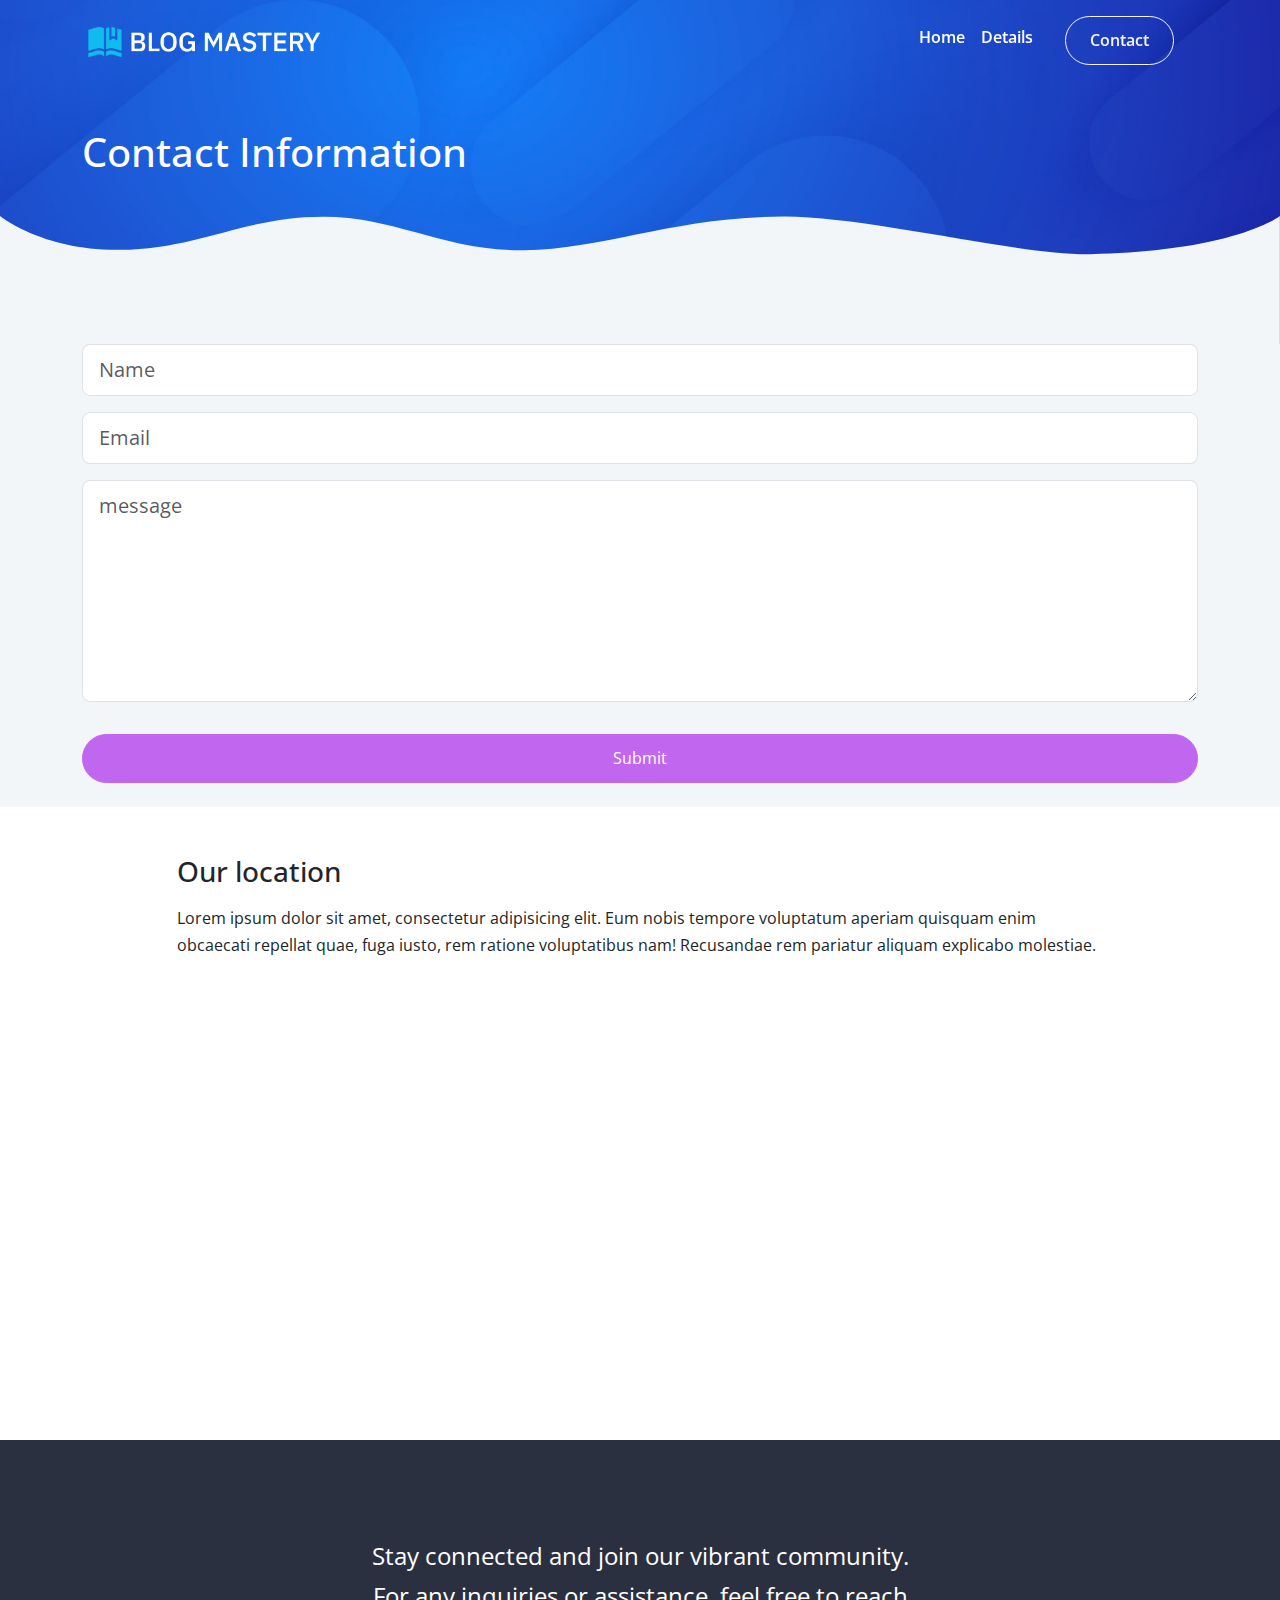
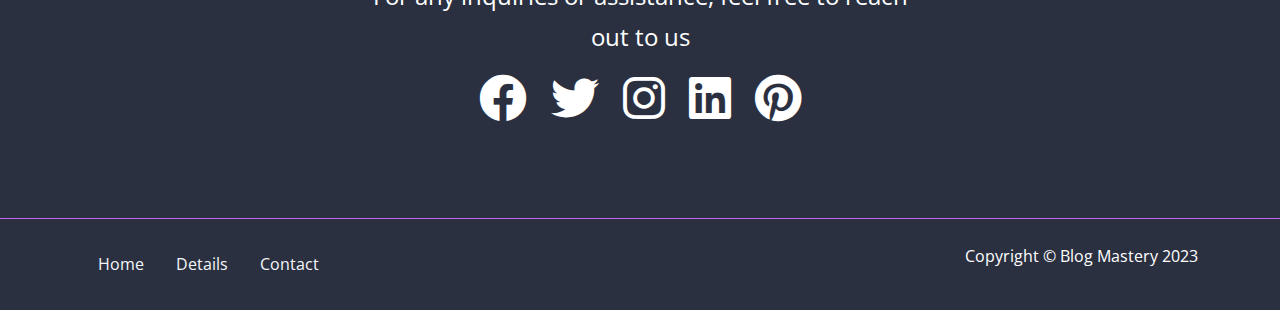
<file: contact.html>
<!DOCTYPE html>
<html lang="en">
    <head>
        <meta charset="UTF-8" />
        <meta http-equiv="X-UA-Compatible" content="IE=edge" />
        <meta name="viewport" content="width=device-width, initial-scale=1.0" />
        <link
            href="https://fonts.googleapis.com/css2?family=Open+Sans:ital,wght@0,400;0,600;0,700;1,400&display=swap"
            rel="stylesheet"
        />
        <link rel="stylesheet" href="css/fontawesome.css" />
        <link rel="stylesheet" href="css/bootstrap.css" />
        <link rel="stylesheet" href="css/styles.css" />
        <link rel="icon" href="images/favicon.png" />
        <title>Free E-Book | Start Your Own Blog</title>
    </head>
    <body>
        <!-- navigation -->
        <nav class="navbar navbar-expand-lg fixed-top navbar-dark">
            <div class="container">
                <a href="index.html" class="navbar-brand">
                    <img src="images/logo.png" alt="logo" width="255" />
                </a>
                <button
                    class="navbar-toggler"
                    type="button"
                    data-bs-toggle="collapse"
                    data-bs-target="#navbarNavDropdown"
                >
                    <span class="navbar-toggler-icon"></span>
                </button>
                <div class="collapse navbar-collapse" id="navbarNavDropdown">
                    <ul class="navbar-nav ms-auto">
                        <li class="nav-item">
                            <a href="index.html" class="nav-link fw-semibold">Home</a>
                        </li>
                        <li class="nav-item">
                            <a href="#details" class="nav-link fw-semibold">Details</a>
                        </li>
                        <li class="nav-item">
                            <a
                                href="contact.html"
                                class="btn btn-outline-light fw-semibold px-4 mx-4"
                                >Contact</a
                            >
                        </li>
                    </ul>
                </div>
            </div>
        </nav>

        <!-- header -->
        <header class="header">
            <!-- hero -->
            <div class="hero text-white pt-7 pb-4">
                <div class="container-xl">
                    <div class="row">
                        <div class="col-12">
                            <h1>Contact Information</h1>
                        </div>
                    </div>
                </div>
            </div>
            <svg
                class="frame-decoration"
                data-name="Layer 2"
                xmlns="http://www.w3.org/2000/svg"
                preserveAspectRatio="none"
                viewBox="0 0 1920 192.275"
            >
                <defs>
                    <style>
                        .cls-1 {
                            fill: #f3f6f9;
                        }
                    </style>
                </defs>
                <title>frame-decoration</title>
                <path
                    class="cls-1"
                    d="M0,158.755s63.9,52.163,179.472,50.736c121.494-1.5,185.839-49.738,305.984-49.733,109.21,0,181.491,51.733,300.537,50.233,123.941-1.562,225.214-50.126,390.43-50.374,123.821-.185,353.982,58.374,458.976,56.373,217.907-4.153,284.6-57.236,284.6-57.236V351.03H0V158.755Z"
                    transform="translate(0 -158.755)"
                />
            </svg>
        </header>

        <!-- contact form -->
        <section class="contact bg-light pb-4">
            <div class="container">
                <div class="row">
                    <div class="col-12">
                        <form action="https://formspree.io/f/xoqoagob" method="POST">
                            <div class="mb-3">
                                <input
                                    type="text"
                                    class="form-control form-control-lg"
                                    placeholder="Name"
                                    name="name"
                                />
                            </div>
                            <div class="mb-3">
                                <input
                                    type="email"
                                    class="form-control form-control-lg"
                                    placeholder="Email"
                                    name="email"
                                />
                            </div>
                            <div class="mb-3">
                                <textarea
                                    name="message"
                                    rows="6"
                                    class="form-control form-control-lg"
                                    placeholder="message"
                                ></textarea>
                            </div>
                            <div class="d-grid">
                                <button class="btn btn-primary text-white mt-3">Submit</button>
                            </div>
                        </form>
                    </div>
                </div>
            </div>
        </section>

        <!-- map -->
        <section class="location my-5">
            <div class="container">
                <div class="row">
                    <div class="col-10 offset-1">
                        <h3>Our location</h3>
                        <p class="mb-4">
                            Lorem ipsum dolor sit amet, consectetur adipisicing elit. Eum nobis
                            tempore voluptatum aperiam quisquam enim obcaecati repellat quae, fuga
                            iusto, rem ratione voluptatibus nam! Recusandae rem pariatur aliquam
                            explicabo molestiae.
                        </p>
                        <div class="map">
                            <iframe
                                src="https://www.google.com/maps/embed?pb=!1m18!1m12!1m3!1d1241.5303553091994!2d-0.14076024298621118!3d51.51210217963597!2m3!1f0!2f0!3f0!3m2!1i1024!2i768!4f13.1!3m3!1m2!1s0x487604d502268421%3A0x6a7d62889992f993!2sRegent+St%2C+Soho%2C+London+W1B+5TH%2C+UK!5e0!3m2!1sen!2sro!4v1476174541049"
                                allowfullscreen
                            ></iframe>
                        </div>
                    </div>
                </div>
            </div>
        </section>

        <!-- Social -->
        <section class="social text-bg-dark py-6 overflow-hidden">
            <div class="container">
                <div class="row">
                    <div class="col-md-6 offset-md-3 text-center fs-4">
                        <p>
                            Stay connected and join our vibrant community. For any inquiries or
                            assistance, feel free to reach out to us
                        </p>
                        <div class="social-icons d-flex justify-content-center gap-4">
                            <i class="fab fa-facebook fa-2x"></i>
                            <i class="fab fa-twitter fa-2x"></i>
                            <i class="fab fa-instagram fa-2x"></i>
                            <i class="fab fa-linkedin fa-2x"></i>
                            <i class="fab fa-pinterest fa-2x"></i>
                        </div>
                    </div>
                </div>
            </div>
        </section>

        <!-- footer -->
        <footer class="border-top border-primary bg-dark text-white py-4">
            <div class="container">
                <div class="row">
                    <div class="col-md-8">
                        <ul class="nav">
                            <li class="nav-item">
                                <a href="index.html" class="nav-link link-light">Home</a>
                            </li>
                            <li class="nav-item">
                                <a href="#details" class="nav-link link-light">Details</a>
                            </li>
                            <li class="nav-item">
                                <a href="contact.html" class="nav-link link-light">Contact</a>
                            </li>
                        </ul>
                    </div>
                    <div class="col-md-4">
                        <p class="text-end d-none d-md-block">Copyright &copy; Blog Mastery 2023</p>
                    </div>
                </div>
            </div>
        </footer>

        <script src="js/bootstrap.bundle.min.js"></script>
        <script src="js/script.js"></script>
    </body>
</html>
</file>
<file: css/styles.css>
.navbar .btn-outline-light:hover {
  color: var(--bs-dark);
}

.navbar-sticky {
  opacity: 0.9;
  box-shadow: 0 0 10px rgba(0, 0, 0, 0.5);
}

.navbar {
  transition: all 0.5s ease-in-out;
}

.header {
  background: url(../images/header-background.jpg) center center no-repeat;
  background-size: cover;
}

.modal-dialog {
  max-width: 1040px;
}

.download {
  background: url("../images/download-background.jpg") center center no-repeat;
  background-size: cover;
}

.map iframe {
  left: 0;
  top: 0;
  height: 400px;
  width: 100%;
  border: none;
}

@media (max-width: 1000px) {
  .hero .image-container {
    display: flex;
    justify-content: center;
  }
  .hero .text-container {
    text-align: center;
  }
}
</file>
